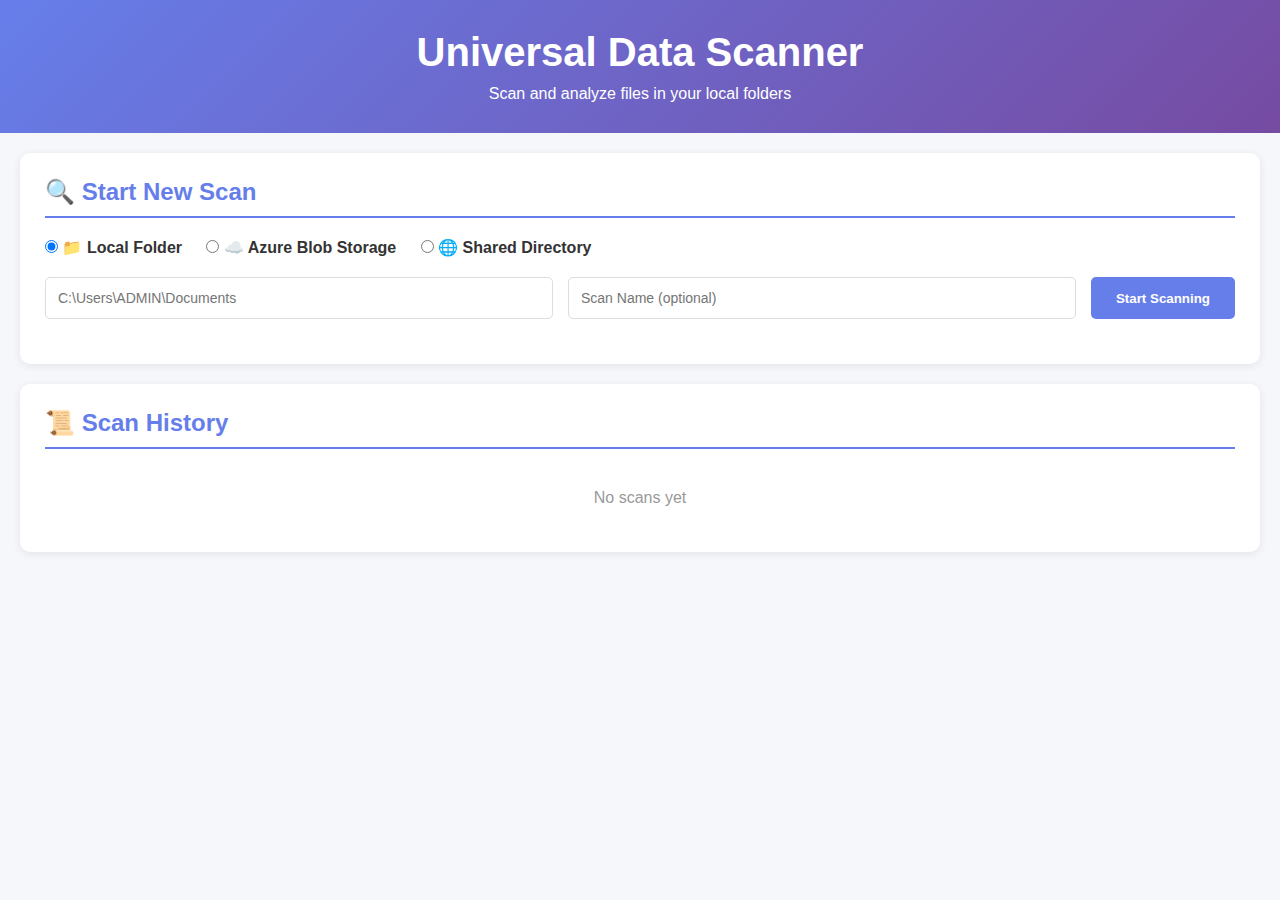
<file: ui/index.html>
<!DOCTYPE html>
<html>
<head>
    <title>📁 Local Data Scanner</title>
    <link rel="stylesheet" href="styles.css">
</head>
<body>
    <div class="header">
        <h1> Universal Data Scanner</h1>
        <p>Scan and analyze files in your local folders</p>
    </div>
    
    <div class="container">
        <!-- Scan Controls -->
        <div class="section">
            <h2>🔍 Start New Scan</h2>
            
            <!-- Storage Type Selection -->
            <div style="margin-bottom: 20px;">
                <label style="font-weight: bold; margin-right: 20px;">
                    <input type="radio" name="storageType" value="local" checked onchange="toggleStorageType()">
                    📁 Local Folder
                </label>
                <label style="font-weight: bold; margin-right: 20px;">
                    <input type="radio" name="storageType" value="azure" onchange="toggleStorageType()">
                    ☁️ Azure Blob Storage
                </label>
                <label style="font-weight: bold;">
                    <input type="radio" name="storageType" value="shared" onchange="toggleStorageType()">
                    🌐 Shared Directory
                </label>
            </div>
            
            <!-- Local Folder Inputs -->
            <div id="localInputs" class="scan-controls">
                <input type="text" id="folderPath" placeholder="C:\Users\ADMIN\Documents">
                <input type="text" id="scanName" placeholder="Scan Name (optional)">
                <button onclick="startLocalScan()">Start Scanning</button>
            </div>
            
            <!-- Azure Inputs -->
            <div id="azureInputs" style="display: none;">
                <div class="scan-controls" style="grid-template-columns: 1fr;">
                    <input type="text" id="connectionString" placeholder="Azure Storage Connection String" style="grid-column: 1/-1;">
                    <input type="text" id="containerName" placeholder="Container Name">
                    <input type="text" id="storageAccount" placeholder="Storage Account Name">
                    <input type="text" id="azureScanName" placeholder="Scan Name (optional)">
                </div>
                <button onclick="startAzureScan()" style="width: 100%; margin-top: 10px;">Scan Azure Container</button>
            </div>
            
            <!-- Shared Directory Inputs -->
            <div id="sharedInputs" style="display: none;">
                <div class="scan-controls" style="grid-template-columns: 1fr;">
                    <input type="text" id="sharePath" placeholder="UNC Path (e.g., \\192.168.1.100\Share or \\server\folder)" style="grid-column: 1/-1;">
                    <input type="text" id="shareName" placeholder="Share Name/Identifier">
                    <input type="text" id="sharedScanName" placeholder="Scan Name (optional)">
                </div>
                <button onclick="startSharedScan()" style="width: 100%; margin-top: 10px;">Scan Shared Directory</button>
            </div>
            
            <div id="scanMessage"></div>
        </div>
        
        <!-- Scan Tabs -->
        <div class="section" id="tabsSection" style="display: none;">
            <div class="tabs" id="scanTabs">
                <!-- Tabs will be dynamically added here -->
            </div>
            
            <!-- Dashboard -->
            <div id="dashboardSection">
                <h2>📊 Dashboard</h2>
                <div class="dashboard">
                    <div class="stat-card">
                        <div class="stat-value" id="totalFiles">0</div>
                        <div class="stat-label">Total Files</div>
                    </div>
                    <div class="stat-card">
                        <div class="stat-value" id="totalSize">0 B</div>
                        <div class="stat-label">Total Size</div>
                    </div>
                    <div class="stat-card">
                        <div class="stat-value" id="scanDuration">0s</div>
                        <div class="stat-label">Duration</div>
                    </div>
                    <div class="stat-card">
                        <div class="stat-value" id="ocrCount">0</div>
                        <div class="stat-label">OCR Eligible</div>
                    </div>
                </div>
                
                <h3 style="margin-top: 25px; margin-bottom: 15px; color: #667eea;">📈 File Type Distribution</h3>
                <div class="distribution-grid" id="fileTypeDistribution"></div>
                
                <div class="export-buttons">
                    <button class="export-btn" onclick="exportJSON()">📥 Export JSON</button>
                    <button class="export-btn csv" onclick="exportCSV()">📥 Export CSV</button>
                </div>
            </div>
        </div>
        
        <!-- File Explorer -->
        <div class="section" id="explorerSection" style="display: none;">
            <h2>📂 File Explorer</h2>
            
            <h3 style="margin-bottom: 15px; color: #667eea;">🔎 Filters</h3>
            <div class="filters">
                <select id="filterType" onchange="applyFilters()">
                    <option value="">All File Types</option>
                    <option value="pdf">PDF</option>
                    <option value="image">Image</option>
                    <option value="office">Office</option>
                    <option value="text">Text</option>
                    <option value="code">Code</option>
                    <option value="archive">Archive</option>
                </select>
                <input type="number" id="minSize" placeholder="Min Size (KB)" onchange="applyFilters()">
                <input type="number" id="maxSize" placeholder="Max Size (MB)" onchange="applyFilters()">
                <input type="text" id="searchFile" placeholder="Search file name" onkeyup="applyFilters()">
            </div>
            
            <div class="file-list" id="fileList">
                <p style="padding: 20px; text-align: center; color: #999;">No files scanned yet</p>
            </div>
            
            <button id="loadMoreBtn" class="load-more-btn" onclick="loadMoreFiles()" style="display: none;">📥 Load More Files</button>
            
            <div class="pagination-info" id="paginationInfo" style="display: none;">
                Showing 0 files
            </div>
            
            <div style="margin-top: 10px; font-size: 0.9rem; color: #666;">
                Showing <span id="fileCount">0</span> files
            </div>
        </div>
        
        <!-- Scan History -->
        <div class="section">
            <h2>📜 Scan History</h2>
            <div id="scanHistory" style="max-height: 400px; overflow-y: auto;">
                <p style="padding: 20px; text-align: center; color: #999;">No scans yet</p>
            </div>
        </div>
    </div>
    
    <script src="app.js"></script>
</body>
</html>
</file>
<file: ui/styles.css>
/* Universal Data Scanner Styles */

* { 
    margin: 0; 
    padding: 0; 
    box-sizing: border-box; 
}

body {
    font-family: 'Segoe UI', Tahoma, Geneva, Verdana, sans-serif;
    background: #f5f7fa;
    color: #333;
}

/* Header Styles */
.header {
    background: linear-gradient(135deg, #667eea 0%, #764ba2 100%);
    color: white;
    padding: 30px;
    text-align: center;
}

.header h1 { 
    font-size: 2.5rem; 
    margin-bottom: 10px; 
}

/* Layout Styles */
.container {
    max-width: 1400px;
    margin: 0 auto;
    padding: 20px;
}

.section {
    background: white;
    border-radius: 10px;
    padding: 25px;
    margin-bottom: 20px;
    box-shadow: 0 2px 8px rgba(0,0,0,0.08);
}

.section h2 {
    color: #667eea;
    margin-bottom: 20px;
    padding-bottom: 10px;
    border-bottom: 2px solid #667eea;
}

/* Form Controls */
.scan-controls {
    display: grid;
    grid-template-columns: 1fr 1fr auto;
    gap: 15px;
    margin-bottom: 20px;
}

input, select {
    padding: 12px;
    border: 1px solid #ddd;
    border-radius: 5px;
    font-size: 14px;
}

button {
    padding: 12px 25px;
    background: #667eea;
    color: white;
    border: none;
    border-radius: 5px;
    cursor: pointer;
    font-weight: bold;
}

button:hover { 
    background: #764ba2; 
}

button:disabled { 
    background: #ccc; 
}

/* Dashboard Styles */
.dashboard {
    display: grid;
    grid-template-columns: repeat(4, 1fr);
    gap: 15px;
    margin-bottom: 20px;
}

.stat-card {
    background: linear-gradient(135deg, #667eea 0%, #764ba2 100%);
    color: white;
    padding: 20px;
    border-radius: 8px;
    text-align: center;
}

.stat-value {
    font-size: 2rem;
    font-weight: bold;
    margin-bottom: 5px;
}

/* Distribution Grid */
.distribution-grid {
    display: grid;
    grid-template-columns: repeat(auto-fit, minmax(120px, 1fr));
    gap: 10px;
    margin-bottom: 20px;
}

.dist-box {
    background: #f8f9fa;
    padding: 15px;
    border-radius: 5px;
    text-align: center;
    border-left: 3px solid #667eea;
}

.dist-count { 
    font-size: 1.5rem; 
    font-weight: bold; 
    color: #667eea; 
}

/* Filters */
.filters {
    display: grid;
    grid-template-columns: repeat(4, 1fr);
    gap: 15px;
    margin-bottom: 20px;
}

/* File List Styles */
.file-list {
    max-height: 500px;
    overflow-y: auto;
    border: 1px solid #ddd;
    border-radius: 5px;
}

.file-item {
    padding: 12px 15px;
    border-bottom: 1px solid #eee;
    display: flex;
    justify-content: space-between;
    align-items: center;
}

.file-item:hover { 
    background: #f8f9fa; 
}

.file-name { 
    font-weight: bold; 
}

.file-meta { 
    font-size: 0.85rem; 
    color: #999; 
    margin-top: 3px; 
}

.file-type-badge {
    background: #667eea;
    color: white;
    padding: 3px 8px;
    border-radius: 3px;
    font-size: 0.75rem;
}

/* Scan Items */
.scan-item {
    padding: 15px;
    background: #f8f9fa;
    margin-bottom: 10px;
    border-radius: 5px;
    cursor: pointer;
}

.scan-item:hover { 
    background: #eef0f7; 
}

.scan-header {
    display: flex;
    justify-content: space-between;
    margin-bottom: 8px;
}

/* Tabs */
.tabs {
    display: flex;
    gap: 10px;
    margin-bottom: 20px;
    border-bottom: 2px solid #ddd;
}

.tab-btn {
    padding: 12px 20px;
    background: #f0f0f0;
    border: none;
    border-bottom: 3px solid transparent;
    cursor: pointer;
    font-weight: bold;
    color: #666;
    transition: all 0.3s;
}

.tab-btn.active {
    background: #667eea;
    color: white;
    border-bottom-color: #667eea;
}

.tab-btn:hover {
    background: #e8e8e8;
}

.tab-btn.active:hover {
    background: #667eea;
}

/* Badges */
.scan-badge {
    display: inline-block;
    background: #ff6b6b;
    color: white;
    border-radius: 12px;
    padding: 3px 8px;
    font-size: 0.75rem;
    margin-left: 5px;
}

.scan-badge.completed {
    background: #51cf66;
}

.status-badge {
    padding: 3px 10px;
    border-radius: 20px;
    font-size: 0.8rem;
    font-weight: bold;
}

.status-completed { 
    background: #d4edda; 
    color: #155724; 
}

.status-running { 
    background: #fff3cd; 
    color: #856404; 
}

.status-failed { 
    background: #f8d7da; 
    color: #721c24; 
}

/* Export & Action Buttons */
.export-buttons {
    display: flex;
    gap: 10px;
    margin-top: 15px;
}

.export-btn {
    background: #28a745;
    padding: 10px 15px;
    color: white;
    border: none;
    border-radius: 5px;
    cursor: pointer;
}

.export-btn:hover { 
    background: #218838; 
}

.export-btn.csv { 
    background: #17a2b8; 
}

.export-btn.csv:hover { 
    background: #138496; 
}

/* Load More Button */
.load-more-btn {
    background: #667eea;
    color: white;
    padding: 12px 25px;
    border: none;
    border-radius: 5px;
    cursor: pointer;
    font-weight: bold;
    margin-top: 15px;
    width: 100%;
}

.load-more-btn:hover { 
    background: #764ba2; 
}

.load-more-btn:disabled { 
    background: #ccc; 
}

/* Messages */
.pagination-info {
    text-align: center;
    color: #666;
    margin-top: 10px;
    font-size: 0.9rem;
}

.error { 
    background: #f8d7da; 
    color: #721c24; 
    padding: 15px; 
    border-radius: 5px; 
    margin-bottom: 15px; 
}

.success { 
    background: #d4edda; 
    color: #155724; 
    padding: 15px; 
    border-radius: 5px; 
    margin-bottom: 15px; 
}

/* Responsive Design */
@media (max-width: 768px) {
    .scan-controls, .dashboard, .filters { 
        grid-template-columns: 1fr; 
    }
}
</file>
